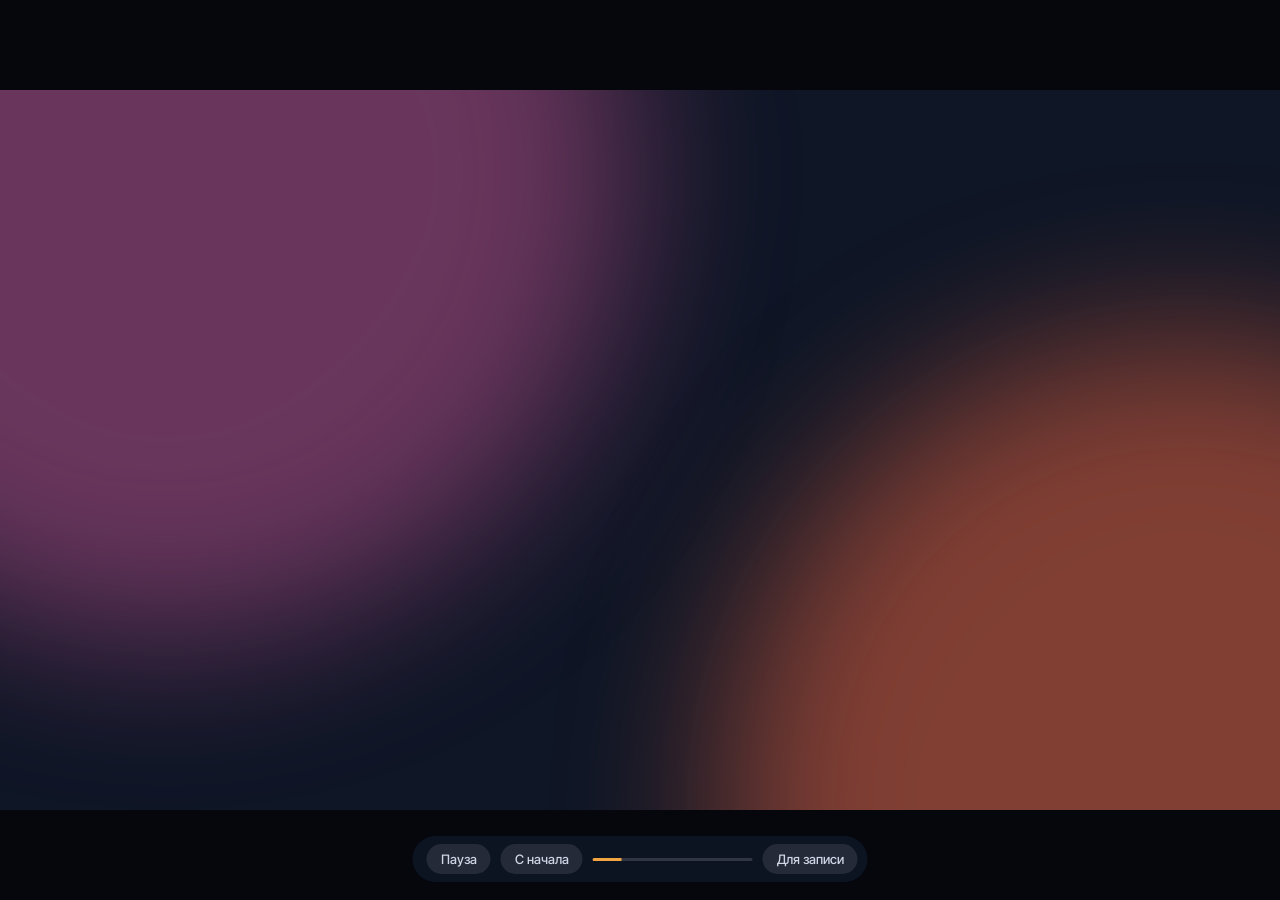
<file: promo/index.html>
<!doctype html>
<html lang="ru">
<head>
<meta charset="utf-8" />
<meta name="viewport" content="width=device-width, initial-scale=1" />
<title>Пушкинская карта в Казани · промо</title>
<link rel="preconnect" href="https://fonts.googleapis.com" />
<link rel="preconnect" href="https://fonts.gstatic.com" crossorigin />
<link href="https://fonts.googleapis.com/css2?family=Cormorant:ital,wght@0,600;1,500;1,600&family=Inter+Tight:wght@500;700;800;900&display=swap" rel="stylesheet" />
<style>
  :root {
    --navy: #0f1626; --navy2: #18223a; --cream: #f3ecdf; --amber: #f2a541;
    --cinema: #e0613f; --theatre: #b4508a; --museum: #2f9e83; --concert: #d39a1f;
    --serif: "Cormorant", serif; --sans: "Inter Tight", system-ui, sans-serif;
  }
  * { box-sizing: border-box; margin: 0; }
  html, body { height: 100%; background: #05070d; overflow: hidden; }
  body { display: grid; place-items: center; font-family: var(--sans); color: var(--cream); -webkit-font-smoothing: antialiased; }

  /* сцена 1920×1080, масштабируется под окно */
  #stage { position: absolute; left: 50%; top: 50%; width: 1920px; height: 1080px; overflow: hidden; background: var(--navy); transform-origin: center; }
  .scene { position: absolute; inset: 0; visibility: hidden; }
  .grain { position: absolute; inset: 0; pointer-events: none; z-index: 50; opacity: .07; background-image: radial-gradient(#fff 1px, transparent 1px); background-size: 3px 3px; mix-blend-mode: overlay; }
  .bg-glow { position: absolute; width: 1400px; height: 1400px; border-radius: 50%; filter: blur(120px); opacity: .55; }

  /* — общие — */
  .kinetic { font-weight: 900; letter-spacing: -0.045em; line-height: .88; text-transform: none; }
  .line { display: block; overflow: hidden; padding: .02em .04em .16em; margin-bottom: -.12em; }
  .line > span { display: inline-block; }
  em.serif { font-family: var(--serif); font-style: italic; font-weight: 600; letter-spacing: -0.02em; }

  /* ===== Сцена 1: вопрос + карта ===== */
  #s1 .q { position: absolute; left: 130px; top: 250px; font-size: 132px; }
  #s1 .q em { color: var(--amber); }
  #s1 .sub { position: absolute; left: 136px; top: 760px; font-size: 40px; font-weight: 500; opacity: .8; }
  .card { position: absolute; right: 110px; top: 300px; width: 700px; height: 442px; border-radius: 38px; transform-style: preserve-3d; overflow: hidden;
    background: radial-gradient(120% 90% at 0% 0%, #f2a541 0%, transparent 45%), radial-gradient(90% 120% at 100% 100%, #b4508a 0%, transparent 55%), linear-gradient(135deg, #e0613f 0%, #7a2e5d 55%, #1b2a4e 100%);
    box-shadow: 0 80px 120px -40px rgba(0,0,0,.7), inset 0 2px 0 rgba(255,255,255,.3); padding: 48px 52px; }
  .card::before { content: ""; position: absolute; inset: 0; opacity: .16; background: repeating-radial-gradient(circle at 80% 20%, transparent 0 16px, rgba(255,255,255,.7) 16px 18px); }
  .card .holo { position: absolute; inset: 0; mix-blend-mode: color-dodge; opacity: .6; background: linear-gradient(115deg, transparent 20%, rgba(255,90,170,.6) 32%, rgba(255,230,120,.6) 40%, rgba(90,240,200,.6) 48%, rgba(110,150,255,.6) 56%, transparent 68%); background-size: 300% 300%; }
  .card .top { position: relative; display: flex; gap: 22px; align-items: center; font-family: var(--serif); font-size: 46px; font-weight: 600; line-height: .95; }
  .card .chip { position: relative; margin-top: 46px; width: 96px; height: 72px; border-radius: 14px; background: linear-gradient(135deg, #f7dfa0, #c99a3e 60%, #f1d48a); }
  .card .num { position: relative; margin-top: 40px; font-size: 36px; letter-spacing: .14em; font-weight: 500; }
  .card .bot { position: absolute; left: 52px; right: 52px; bottom: 40px; display: flex; justify-content: space-between; font-size: 22px; letter-spacing: .14em; text-transform: uppercase; opacity: .9; }

  /* ===== Сцена 2: категории ===== */
  #s2 .h { position: absolute; left: 140px; top: 120px; font-size: 120px; }
  #s2 .h em { color: var(--amber); }
  .tiles { position: absolute; left: 140px; right: 140px; top: 420px; display: grid; grid-template-columns: repeat(4, 1fr); gap: 32px; }
  .tile { height: 500px; border-radius: 36px; background: var(--c); padding: 40px; display: flex; flex-direction: column; justify-content: space-between; position: relative; overflow: hidden; color: #fff; }
  .tile::after { content: ""; position: absolute; inset: 0; background: radial-gradient(80% 60% at 20% 0%, rgba(255,255,255,.28), transparent 60%); }
  .tile svg { width: 120px; height: 120px; position: relative; z-index: 1; }
  .tile b { font-size: 64px; font-weight: 800; letter-spacing: -0.03em; position: relative; z-index: 1; }
  .tile span { display: block; font-size: 26px; font-weight: 500; opacity: .85; margin-top: 6px; letter-spacing: 0; }

  /* ===== Сцена 3: карта города ===== */
  #s3 .h { position: absolute; left: 140px; top: 170px; font-size: 112px; z-index: 3; }
  #s3 .stats { position: absolute; left: 146px; top: 560px; z-index: 3; display: grid; gap: 30px; }
  #s3 .stat b { display: block; font-size: 150px; font-weight: 900; letter-spacing: -0.05em; line-height: .9; color: var(--amber); font-variant-numeric: tabular-nums; }
  #s3 .stat span { font-size: 34px; font-weight: 500; opacity: .85; }
  .mapbox { position: absolute; right: -60px; top: -40px; width: 1260px; height: 1160px; }
  .mapbox svg { width: 100%; height: 100%; -webkit-mask: radial-gradient(60% 60% at 55% 50%, #000 55%, transparent 100%); mask: radial-gradient(60% 60% at 55% 50%, #000 55%, transparent 100%); }
  .pin { position: absolute; width: 74px; height: 74px; margin: -37px 0 0 -37px; border-radius: 50%; background: var(--c); display: grid; place-items: center; box-shadow: 0 0 0 10px color-mix(in srgb, var(--c) 30%, transparent), 0 20px 30px -10px rgba(0,0,0,.6); }
  .pin svg { width: 38px; height: 38px; color: #fff; }
  .me { position: absolute; width: 34px; height: 34px; margin: -17px 0 0 -17px; border-radius: 50%; background: var(--cream); box-shadow: 0 0 0 10px rgba(243,236,223,.25); }

  /* ===== Сцена 4: билет и штамп ===== */
  #s4 .h { position: absolute; left: 140px; top: 140px; font-size: 112px; }
  #s4 .h em { color: var(--amber); }
  .ticket { position: absolute; left: 140px; top: 520px; width: 1060px; height: 330px; display: grid; grid-template-columns: 250px 1fr; border-radius: 30px; overflow: visible; }
  .t-stub { background: var(--theatre); border-radius: 30px 0 0 30px; display: flex; flex-direction: column; align-items: center; justify-content: center; gap: 14px; color: #fff; position: relative; transform-origin: 100% 100%; }
  .t-stub::after { content: ""; position: absolute; right: -2px; top: 26px; bottom: 26px; border-right: 5px dashed var(--navy); }
  .t-stub svg { width: 90px; height: 90px; }
  .t-stub b { font-size: 40px; font-weight: 800; }
  .t-body { background: var(--cream); color: #1b1410; border-radius: 0 30px 30px 0; padding: 46px 56px; display: flex; flex-direction: column; justify-content: center; gap: 14px; }
  .t-body .tt { font-family: var(--serif); font-size: 84px; font-weight: 600; line-height: .9; }
  .t-body .ts { font-size: 32px; font-weight: 500; opacity: .7; }
  .t-body .tp { font-size: 44px; font-weight: 800; color: var(--theatre); }
  .stamp { position: absolute; right: 230px; top: 420px; width: 460px; height: 460px; color: var(--amber); }
  .stamp svg { width: 100%; height: 100%; }
  .stamp text { font-family: var(--sans); font-weight: 800; letter-spacing: 6px; fill: currentColor; }
  #s4 .note { position: absolute; right: 190px; top: 920px; font-size: 36px; font-weight: 700; color: var(--cream); text-align: center; width: 540px; }

  /* ===== Сцена 5: финал ===== */
  #s5 { display: grid; place-items: center; text-align: center; }
  #s5 .logo { width: 220px; height: 220px; margin: 0 auto 40px; }
  #s5 .t1 { font-family: var(--serif); font-size: 150px; font-weight: 600; line-height: .9; letter-spacing: -0.02em; }
  #s5 .t2 { font-family: var(--serif); font-style: italic; font-size: 80px; color: var(--amber); margin-top: 10px; }
  #s5 .chips { display: flex; gap: 18px; justify-content: center; margin-top: 60px; }
  #s5 .chips span { padding: 18px 34px; border-radius: 60px; background: var(--c); font-size: 32px; font-weight: 700; color: #fff; }
  #s5 .tag { margin-top: 50px; font-size: 32px; font-weight: 500; opacity: .75; }

  /* панель управления (не попадает в кадр при записи, если скрыть) */
  .ui { position: fixed; left: 50%; bottom: 18px; transform: translateX(-50%); display: flex; gap: 10px; align-items: center; z-index: 100; font: 500 13px var(--sans); color: #cfd6e6; background: rgba(15,22,38,.85); padding: 8px 10px 8px 14px; border-radius: 40px; transition: opacity .3s; }
  .ui button { font: inherit; color: inherit; background: rgba(255,255,255,.1); border: 0; border-radius: 30px; padding: 7px 14px; cursor: pointer; }
  .ui button:hover { background: var(--amber); color: #1a1206; }
  .bar { width: 160px; height: 3px; background: rgba(255,255,255,.15); border-radius: 3px; overflow: hidden; }
  .bar i { display: block; height: 100%; width: 0; background: var(--amber); }
  body.rec .ui { opacity: 0; pointer-events: none; }
  body.embed { background: var(--navy); }
</style>
</head>
<body>
<div id="stage">
  <div class="bg-glow" id="glow1" style="background:#b4508a;left:-500px;top:-600px"></div>
  <div class="bg-glow" id="glow2" style="background:#e0613f;right:-600px;bottom:-700px"></div>

  <!-- 1 -->
  <section class="scene" id="s1">
    <h1 class="q kinetic"><span class="line"><span>У тебя есть</span></span><span class="line"><span><em class="serif">Пушкинская</em></span></span><span class="line"><span>карта?</span></span></h1>
    <p class="sub">До 22 лет она есть почти у всех.</p>
    <div class="card" id="card">
      <div class="holo" id="holo"></div>
      <div class="top"><svg viewBox="0 0 32 32" width="84" height="84"><circle cx="16" cy="16" r="16" fill="rgba(255,255,255,.2)"/><path d="M16 7c-2.4 2.3-3.6 4.6-3.6 7.1 0 2 1.1 3.5 3.6 4.6 2.5-1.1 3.6-2.6 3.6-4.6C19.6 11.6 18.4 9.3 16 7Z" fill="#fff"/><path d="M9.5 10.5c.2 3.9 2.2 7 6.5 8.2-1.6-2.6-2.7-5.4-6.5-8.2ZM22.5 10.5c-.2 3.9-2.2 7-6.5 8.2 1.6-2.6 2.7-5.4 6.5-8.2Z" fill="#fff" opacity=".75"/><path d="M16 18.7V26M16 23c-1.6-1.6-3.3-2.2-5-2 1 1.8 2.6 2.6 5 2ZM16 23c1.6-1.6 3.3-2.2 5-2-1 1.8-2.6 2.6-5 2Z" stroke="#fff" stroke-width="1.2" fill="none" stroke-linecap="round"/></svg><span>Пушкинская<br>карта</span></div>
      <div class="chip"></div>
      <div class="num">Культура · 14–22</div>
      <div class="bot"><span>Казань</span><span>Твоё имя</span></div>
    </div>
  </section>

  <!-- 2 -->
  <section class="scene" id="s2">
    <h2 class="h kinetic"><span class="line"><span>Её можно потратить</span></span><span class="line"><span><em class="serif">на&nbsp;это</em></span></span></h2>
    <div class="tiles">
      <div class="tile" style="--c:var(--cinema)"><svg viewBox="0 0 24 24" fill="none" stroke="currentColor" stroke-width="1.3" stroke-linecap="round" stroke-linejoin="round"><rect x="3.5" y="5" width="17" height="14" rx="1.5"/><path d="M7.5 5v14M16.5 5v14M3.5 9.5h4M3.5 14.5h4M16.5 9.5h4M16.5 14.5h4"/></svg><b>Кино<span>российские фильмы</span></b></div>
      <div class="tile" style="--c:var(--theatre)"><svg viewBox="0 0 24 24" fill="none" stroke="currentColor" stroke-width="1.3" stroke-linecap="round" stroke-linejoin="round"><path d="M3 4.5h18"/><path d="M4 4.5v15c3 0 4.5-3 4.5-8.5V4.5M20 4.5v15c-3 0-4.5-3-4.5-8.5V4.5"/><path d="M8.5 4.5c.6 3 2 4.5 3.5 4.5s2.9-1.5 3.5-4.5"/></svg><b>Театр<span>спектакли, опера</span></b></div>
      <div class="tile" style="--c:var(--museum)"><svg viewBox="0 0 24 24" fill="none" stroke="currentColor" stroke-width="1.3" stroke-linecap="round" stroke-linejoin="round"><path d="M3 9.5 12 4l9 5.5"/><path d="M5.5 10v8M10 10v8M14 10v8M18.5 10v8M3 20h18"/></svg><b>Музеи<span>выставки, экскурсии</span></b></div>
      <div class="tile" style="--c:var(--concert)"><svg viewBox="0 0 24 24" fill="none" stroke="currentColor" stroke-width="1.3" stroke-linecap="round" stroke-linejoin="round"><path d="M9 18V6.5l10-2.5v12"/><circle cx="6.5" cy="18" r="2.5"/><circle cx="16.5" cy="16" r="2.5"/></svg><b>Концерты<span>оркестр, орган</span></b></div>
    </div>
  </section>

  <!-- 3 -->
  <section class="scene" id="s3">
    <div class="mapbox" id="mapbox">
      <svg viewBox="0 0 1260 1160" fill="none"><rect width="1260" height="1160" fill="#141d33"/>
        <path id="river" d="M-40 360 C 200 300, 330 420, 520 400 S 860 300, 1000 380 S 1180 520, 1300 470 L 1300 560 C 1160 610, 1040 470, 920 470 S 620 520, 470 500 S 180 420, -40 460 Z" fill="#1d2a47"/>
        <path id="lake" d="M560 640 c40 -20 90 0 100 50 s-10 140 -60 170 s-90 -20 -80 -90 s0 -110 40 -130Z" fill="#1d2a47"/>
        <g stroke="#3a4a6e" stroke-width="5" stroke-linecap="round" class="roads">
          <path d="M100 900 L 1200 120"/><path d="M0 700 L 1260 760"/><path d="M380 0 L 520 1160"/><path d="M820 0 L 760 1160"/>
          <path d="M140 200 L 1100 1000"/><path d="M0 560 C 400 600, 700 520, 1260 640"/>
        </g>
        <g stroke="#2a3756" stroke-width="2.5" class="roads">
          <path d="M200 0 L 300 1160"/><path d="M640 0 L 640 1160"/><path d="M1000 0 L 980 1160"/><path d="M0 300 L 1260 260"/><path d="M0 980 L 1260 900"/><path d="M0 820 L 1260 1020"/>
        </g>
      </svg>
    </div>
    <h2 class="h kinetic"><span class="line"><span>Всё на одной</span></span><span class="line"><span><em class="serif" style="color:var(--amber)">карте Казани</em></span></span></h2>
    <div class="stats">
      <div class="stat"><b id="n1">0</b><span>площадок</span></div>
      <div class="stat"><b id="n2">0</b><span>сеансов сегодня</span></div>
    </div>
  </section>

  <!-- 4 -->
  <section class="scene" id="s4">
    <h2 class="h kinetic"><span class="line"><span>Покупай билет,</span></span><span class="line"><span><em class="serif">собирай штампы</em></span></span></h2>
    <div class="ticket" id="ticket">
      <div class="t-stub" id="stub"><svg viewBox="0 0 24 24" fill="none" stroke="currentColor" stroke-width="1.3" stroke-linecap="round" stroke-linejoin="round"><path d="M3 4.5h18"/><path d="M4 4.5v15c3 0 4.5-3 4.5-8.5V4.5M20 4.5v15c-3 0-4.5-3-4.5-8.5V4.5"/><path d="M8.5 4.5c.6 3 2 4.5 3.5 4.5s2.9-1.5 3.5-4.5"/></svg><b>12+</b></div>
      <div class="t-body"><div class="tt">Ревизор</div><div class="ts">Театр им. Качалова · пятница, 19:00</div><div class="tp">450 ₽ картой</div></div>
    </div>
    <div class="stamp" id="stamp">
      <svg viewBox="0 0 100 100"><defs><path id="arc" d="M50 50 m-36 0 a36 36 0 1 1 72 0 a36 36 0 1 1 -72 0"/></defs>
        <circle cx="50" cy="50" r="47" fill="none" stroke="currentColor" stroke-width="2.4"/><circle cx="50" cy="50" r="42" fill="none" stroke="currentColor" stroke-width="1"/><circle cx="50" cy="50" r="27" fill="none" stroke="currentColor" stroke-width="1"/>
        <text style="font-size:7px;letter-spacing:2.2px"><textPath href="#arc">ТЕАТР КАЧАЛОВА · КАЗАНЬ · ШТАМП ·</textPath></text>
        <text x="50" y="57" text-anchor="middle" style="font-size:20px;letter-spacing:0">3/5</text></svg>
    </div>
    <div class="note" id="note">5 разных мест, и ты в розыгрыше</div>
  </section>

  <!-- 5 -->
  <section class="scene" id="s5">
    <div>
      <svg class="logo" id="logo" viewBox="0 0 32 32"><circle cx="16" cy="16" r="16" fill="#f2a541"/><path d="M16 7c-2.4 2.3-3.6 4.6-3.6 7.1 0 2 1.1 3.5 3.6 4.6 2.5-1.1 3.6-2.6 3.6-4.6C19.6 11.6 18.4 9.3 16 7Z" fill="#fff"/><path d="M9.5 10.5c.2 3.9 2.2 7 6.5 8.2-1.6-2.6-2.7-5.4-6.5-8.2ZM22.5 10.5c-.2 3.9-2.2 7-6.5 8.2 1.6-2.6 2.7-5.4 6.5-8.2Z" fill="#fff" opacity=".75"/><path d="M16 18.7V26M16 23c-1.6-1.6-3.3-2.2-5-2 1 1.8 2.6 2.6 5 2ZM16 23c1.6-1.6 3.3-2.2 5-2-1 1.8-2.6 2.6-5 2Z" stroke="#fff" stroke-width="1.2" fill="none" stroke-linecap="round"/></svg>
      <div class="t1" id="t1">Пушкинская карта</div>
      <div class="t2" id="t2">в Казани</div>
      <div class="chips" id="chips"><span style="--c:var(--cinema)">Кино</span><span style="--c:var(--theatre)">Театр</span><span style="--c:var(--museum)">Музеи</span><span style="--c:var(--concert)">Концерты</span></div>
      <div class="tag" id="tag">Куда сходим сегодня?</div>
    </div>
  </section>

  <div class="grain"></div>
</div>

<div class="ui" id="ui"><button id="b-play">Пауза</button><button id="b-replay">С начала</button><div class="bar"><i id="bar"></i></div><button id="b-rec" title="Скрыть панель для записи экрана">Для записи</button></div>

<script src="https://cdnjs.cloudflare.com/ajax/libs/gsap/3.12.5/gsap.min.js"></script>
<script>
  // масштаб сцены под окно
  const stage = document.getElementById("stage");
  // ?embed=1 — ролик встроен в сайт как заставка: один проигрыш, без панели, на весь экран
  const EMBED = new URLSearchParams(location.search).has("embed");
  if (EMBED) document.body.classList.add("rec", "embed");
  const fit = () => { const k = (EMBED ? Math.max : Math.min)(innerWidth / 1920, innerHeight / 1080); stage.style.transform = `translate(-50%, -50%) scale(${k})`; };
  addEventListener("resize", fit); fit();

  // пины на карте (координаты внутри mapbox)
  const ICON = {
    cinema: '<svg viewBox="0 0 24 24" fill="none" stroke="currentColor" stroke-width="1.6"><rect x="3.5" y="5" width="17" height="14" rx="1.5"/><path d="M7.5 5v14M16.5 5v14"/></svg>',
    theatre: '<svg viewBox="0 0 24 24" fill="none" stroke="currentColor" stroke-width="1.6"><path d="M3 4.5h18M4 4.5v15c3 0 4.5-3 4.5-8.5V4.5M20 4.5v15c-3 0-4.5-3-4.5-8.5V4.5"/></svg>',
    museum: '<svg viewBox="0 0 24 24" fill="none" stroke="currentColor" stroke-width="1.6"><path d="M3 9.5 12 4l9 5.5M5.5 10v8M10 10v8M14 10v8M18.5 10v8M3 20h18"/></svg>',
    concert: '<svg viewBox="0 0 24 24" fill="none" stroke="currentColor" stroke-width="1.6"><path d="M9 18V6.5l10-2.5v12"/><circle cx="6.5" cy="18" r="2.5"/><circle cx="16.5" cy="16" r="2.5"/></svg>',
  };
  const PINS = [["cinema",300,180],["theatre",560,330],["museum",470,270],["cinema",760,250],["concert",640,560],["theatre",700,480],["cinema",980,640],["museum",380,600],["theatre",860,760],["cinema",520,860],["cinema",1080,300],["theatre",250,780]];
  const mapbox = document.getElementById("mapbox");
  PINS.forEach(([t, x, y]) => { const p = document.createElement("div"); p.className = "pin"; p.style.cssText = `left:${x}px;top:${y}px;--c:var(--${t})`; p.innerHTML = ICON[t]; mapbox.appendChild(p); });
  const me = document.createElement("div"); me.className = "me"; me.style.cssText = "left:620px;top:690px"; mapbox.appendChild(me);

  // дорожки рисуются линией
  document.querySelectorAll(".roads path").forEach((p) => { const L = p.getTotalLength(); p.style.strokeDasharray = L; p.style.strokeDashoffset = L; });

  const E = "power4.out";
  const tl = gsap.timeline({ repeat: EMBED ? 0 : -1, repeatDelay: 0.4, defaults: { ease: E },
    onComplete: () => { if (EMBED) parent.postMessage("promo-done", location.origin); } });
  window.tl = tl;
  const show = (id) => tl.set(id, { visibility: "visible" });
  const hide = (id, at) => tl.to(id, { autoAlpha: 0, duration: 0.35, ease: "power2.in" }, at);

  // фон дышит всё время
  tl.fromTo("#glow1", { x: 0, y: 0 }, { x: 600, y: 300, duration: 10.4, ease: "sine.inOut" }, 0);
  tl.fromTo("#glow2", { x: 0, y: 0 }, { x: -500, y: -200, duration: 10.4, ease: "sine.inOut" }, 0);

  // ---- 1: 0.0–2.2
  tl.set(".scene", { visibility: "hidden", opacity: 1 }, 0);
  show("#s1");
  tl.from("#s1 .line > span", { yPercent: 110, duration: 0.7, stagger: 0.09 }, 0.05);
  tl.from("#card", { x: 500, y: 120, rotationY: -70, rotationZ: 14, opacity: 0, duration: 1.1, ease: "expo.out" }, 0.2);
  tl.fromTo("#holo", { backgroundPosition: "0% 0%" }, { backgroundPosition: "100% 100%", duration: 2, ease: "none" }, 0.2);
  tl.to("#card", { rotationY: 12, rotationX: 6, duration: 1, ease: "sine.inOut" }, 1.2);
  tl.from("#s1 .sub", { y: 30, opacity: 0, duration: 0.5 }, 0.6);
  tl.to("#card", { x: -1400, rotationZ: -20, duration: 0.45, ease: "power3.in" }, 2.0);
  hide("#s1", 2.05);

  // ---- 2: 2.3–4.4
  show("#s2"); tl.set("#s2", { opacity: 1 }, 2.3); tl.set("#s2", { visibility: "visible" }, 2.3);
  tl.from("#s2 .line > span", { yPercent: 110, duration: 0.6, stagger: 0.08 }, 2.3);
  tl.from("#s2 .tile", { y: 400, rotation: (i) => [-8, 5, -4, 7][i], opacity: 0, duration: 0.8, stagger: 0.09, ease: "back.out(1.4)" }, 2.45);
  tl.from("#s2 .tile svg", { scale: 0, rotation: -40, duration: 0.5, stagger: 0.09, ease: "back.out(2)" }, 2.7);
  tl.to("#s2 .tile", { y: -30, duration: 0.6, stagger: 0.05, ease: "sine.inOut" }, 3.5);
  hide("#s2", 4.15);

  // ---- 3: 4.5–6.6
  tl.set("#s3", { visibility: "visible", opacity: 1 }, 4.5);
  tl.from("#mapbox", { scale: 1.25, rotation: -4, opacity: 0, duration: 1.2, ease: "expo.out" }, 4.5);
  tl.to(".roads path", { strokeDashoffset: 0, duration: 1, stagger: 0.04, ease: "power2.inOut" }, 4.55);
  tl.from("#s3 .line > span", { yPercent: 110, duration: 0.6, stagger: 0.08 }, 4.6);
  tl.from(".pin", { y: -160, scale: 0, opacity: 0, duration: 0.55, stagger: 0.06, ease: "back.out(2.2)" }, 4.9);
  tl.from(".me", { scale: 0, duration: 0.5, ease: "back.out(3)" }, 5.6);
  tl.from("#s3 .stat", { x: -60, opacity: 0, duration: 0.5, stagger: 0.12 }, 5.0);
  tl.fromTo("#n1", { textContent: 0 }, { textContent: 19, snap: { textContent: 1 }, duration: 1.1, ease: "power2.out" }, 5.0);
  tl.fromTo("#n2", { textContent: 0 }, { textContent: 38, snap: { textContent: 1 }, duration: 1.1, ease: "power2.out" }, 5.0);
  tl.to("#mapbox", { scale: 1.08, duration: 1.4, ease: "sine.inOut" }, 5.3);
  hide("#s3", 6.35);

  // ---- 4: 6.7–8.6
  tl.set("#s4", { visibility: "visible", opacity: 1 }, 6.7);
  tl.from("#s4 .line > span", { yPercent: 110, duration: 0.6, stagger: 0.08 }, 6.7);
  tl.from("#ticket", { x: -900, rotation: -6, duration: 0.7, ease: "expo.out" }, 6.8);
  tl.to("#ticket", { x: -10, duration: 0.08, yoyo: true, repeat: 3, ease: "none" }, 7.45);
  tl.to("#stub", { x: 140, y: 420, rotation: 38, opacity: 0, duration: 0.8, ease: "power2.in" }, 7.6);
  tl.from("#stamp", { scale: 2.6, rotation: -40, opacity: 0, duration: 0.45, ease: "power4.in" }, 7.75);
  tl.to("#s4", { x: 8, y: -6, duration: 0.05, yoyo: true, repeat: 3, ease: "none" }, 8.2);
  tl.from("#note", { y: 30, opacity: 0, duration: 0.4 }, 8.2);
  hide("#s4", 8.55);

  // ---- 5: 8.8–10.4
  tl.set("#s5", { visibility: "visible", opacity: 1 }, 8.8);
  tl.from("#logo", { scale: 0, rotation: -120, duration: 0.7, ease: "back.out(1.8)" }, 8.8);
  tl.from("#t1", { y: 80, opacity: 0, duration: 0.6 }, 8.95);
  tl.from("#t2", { y: 50, opacity: 0, duration: 0.6 }, 9.05);
  tl.from("#chips span", { y: 40, scale: .6, opacity: 0, duration: 0.45, stagger: 0.06, ease: "back.out(2)" }, 9.15);
  tl.from("#tag", { opacity: 0, duration: 0.5 }, 9.45);
  tl.to("#s5", { autoAlpha: 0, duration: 0.3 }, 10.1);

  // панель
  const bar = document.getElementById("bar");
  gsap.ticker.add(() => { bar.style.width = (tl.progress() * 100) + "%"; });
  document.getElementById("b-play").onclick = (e) => { tl.paused(!tl.paused()); e.target.textContent = tl.paused() ? "Играть" : "Пауза"; };
  document.getElementById("b-replay").onclick = () => tl.restart();
  document.getElementById("b-rec").onclick = () => { document.body.classList.add("rec"); tl.restart(); };
  addEventListener("keydown", (e) => { if (e.key === "Escape") document.body.classList.remove("rec"); if (e.key === " ") document.getElementById("b-play").click(); });
</script>
</body>
</html>
</file>
